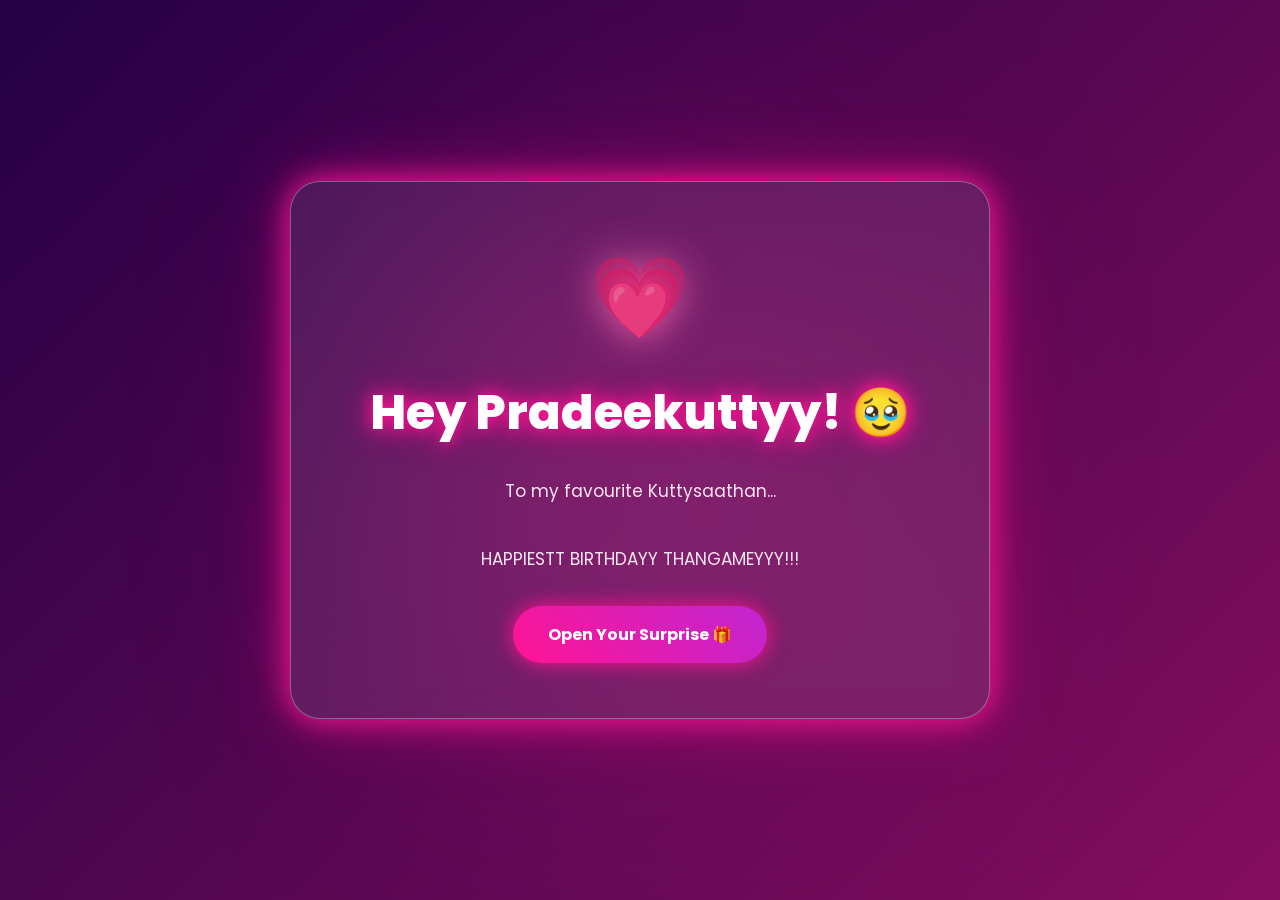
<file: index.html>
<!DOCTYPE html>
<html lang="en">
<head>
    <meta charset="UTF-8">
    <meta name="viewport" content="width=device-width, initial-scale=1.0">
    <title>For Pradee ❤️</title>
    <link rel="stylesheet" href="style.css">
</head>
<body>

    <div class="background-glow"></div>

    <div class="container">

        <div class="heart">💗</div>

        <h1>Hey Pradeekuttyy! 🥹</h1>

        <p>
            To my favourite Kuttysaathan...
            <br><br>
            HAPPIESTT BIRTHDAYY THANGAMEYYY!!!
        </p>

        <button onclick="startSurprise()">
            Open Your Surprise 🎁
        </button>

        <div id="message"></div>

    </div>

    <script src="script.js"></script>
</body>
</html>
</file>
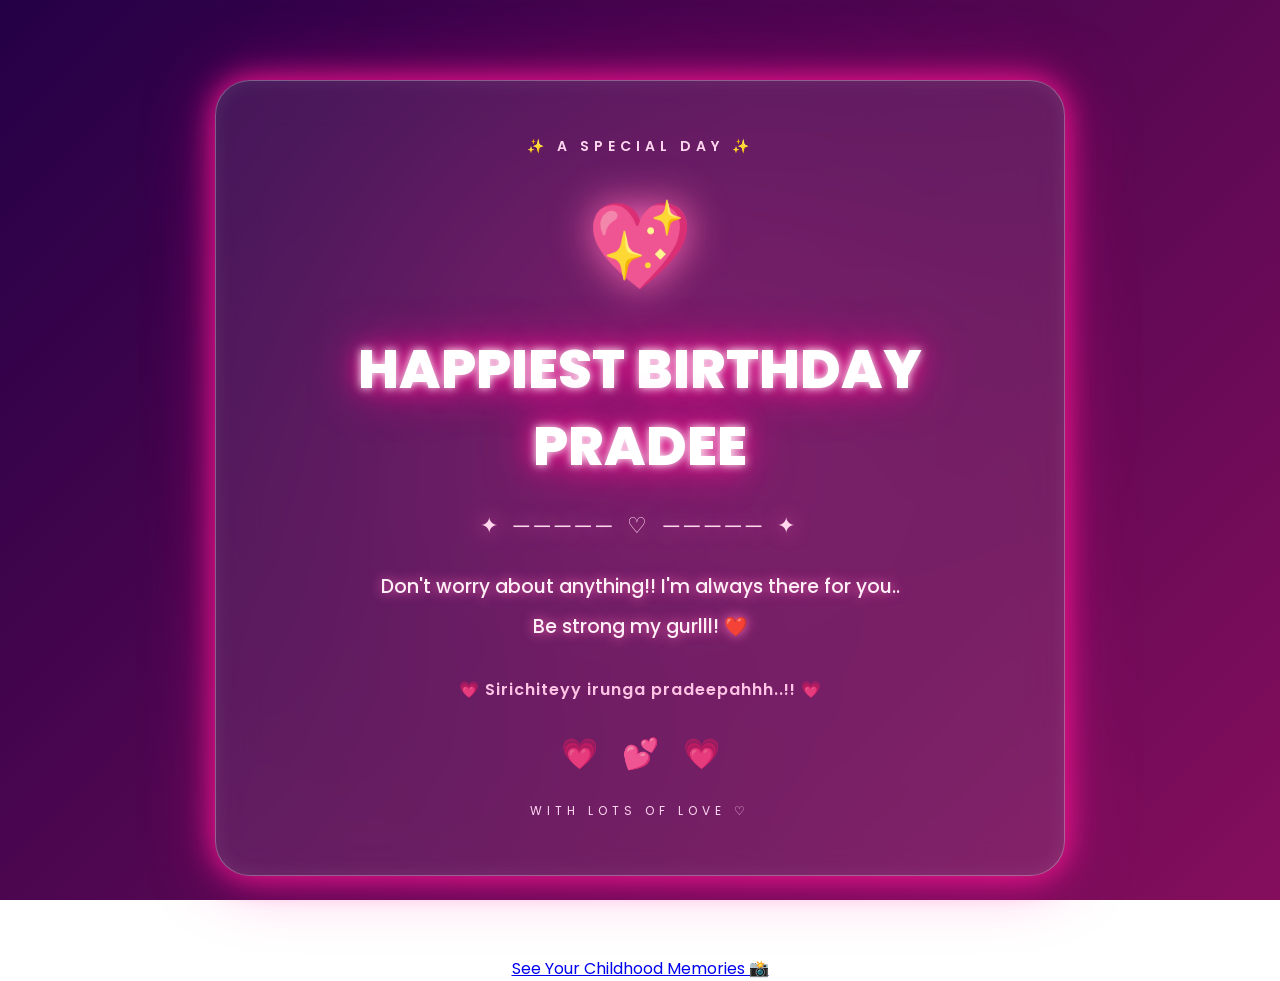
<file: page2.html>
<!DOCTYPE html>
<html lang="en">
<head>
    <meta charset="UTF-8">
    <meta name="viewport" content="width=device-width, initial-scale=1.0">
    <title>Birthday Surprise ❤️</title>
    <link rel="stylesheet" href="page2.css">
</head>
<body>

    <div class="background-glow"></div>
    <div class="hearts" id="hearts"></div>

    <div class="welcome-card">

        <div class="top-label">✨ A SPECIAL DAY ✨</div>

        <div class="big-heart">💖</div>

        <h1>HAPPIEST BIRTHDAY PRADEE</h1>

        <div class="sparkle">✦ ───── ♡ ───── ✦</div>

        <p class="birthday-message">
            Don't worry about anything!!
            I'm always there for you..
            <br>
            Be strong my gurlll! ❤️
        </p>

        <div class="cute-line">
            💗 Sirichiteyy irunga pradeepahhh..!! 💗
        </div>

        <div class="bottom-hearts">
            💗 &nbsp; 💕 &nbsp; 💗
        </div>

        <div class="forever-text">
            WITH LOTS OF LOVE ♡
        </div>

    </div>

    <script>
        const heartBox = document.getElementById("hearts");
        const symbols = ["💗", "💕", "💖", "❤️", "✨", "💘"];

        for (let i = 0; i < 35; i++) {
            const heart = document.createElement("span");

            heart.innerHTML =
                symbols[Math.floor(Math.random() * symbols.length)];

            heart.className = "floating-heart";
            heart.style.left = Math.random() * 100 + "%";
            heart.style.animationDuration = (5 + Math.random() * 8) + "s";
            heart.style.animationDelay = Math.random() * 8 + "s";
            heart.style.fontSize = (15 + Math.random() * 25) + "px";

            heartBox.appendChild(heart);
        }
    </script>

    <a href="page3.html" class="next-button">
        See Your Childhood Memories 📸
    </a>

</body>
</html>
</file>
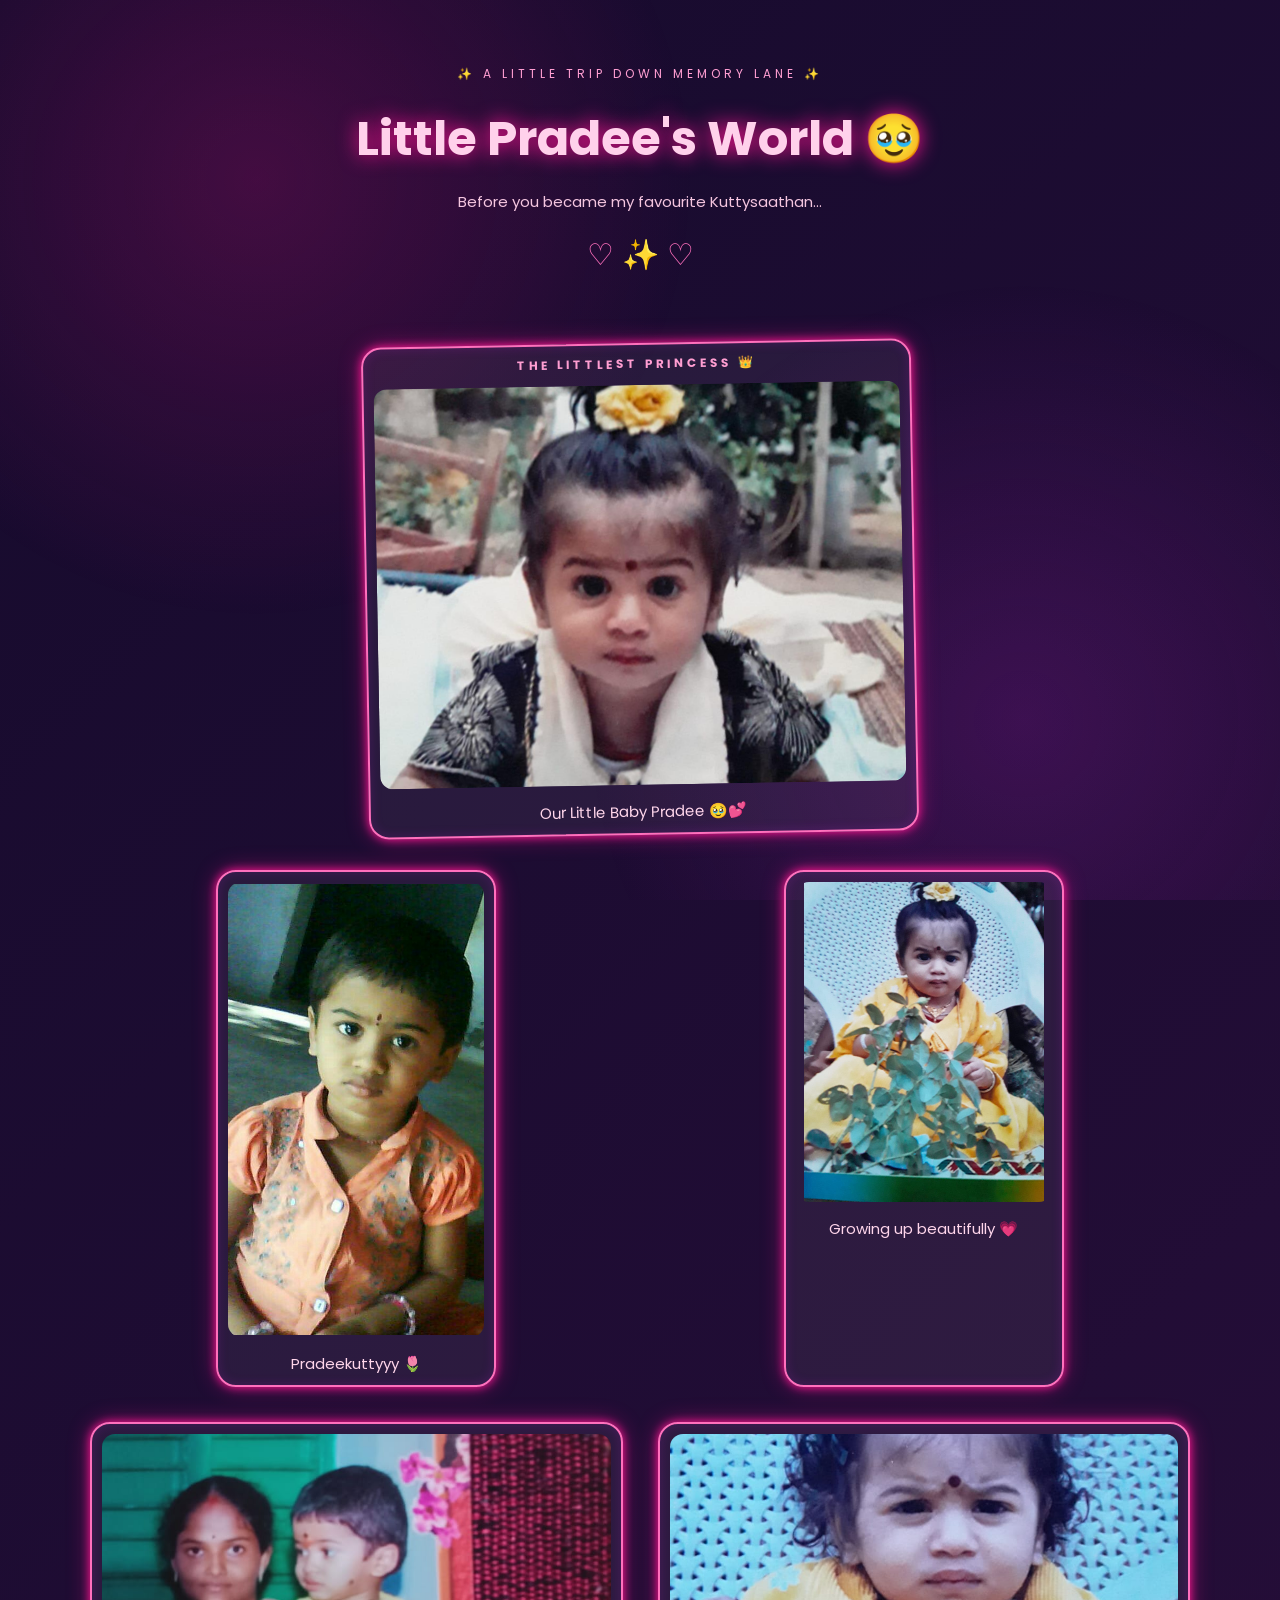
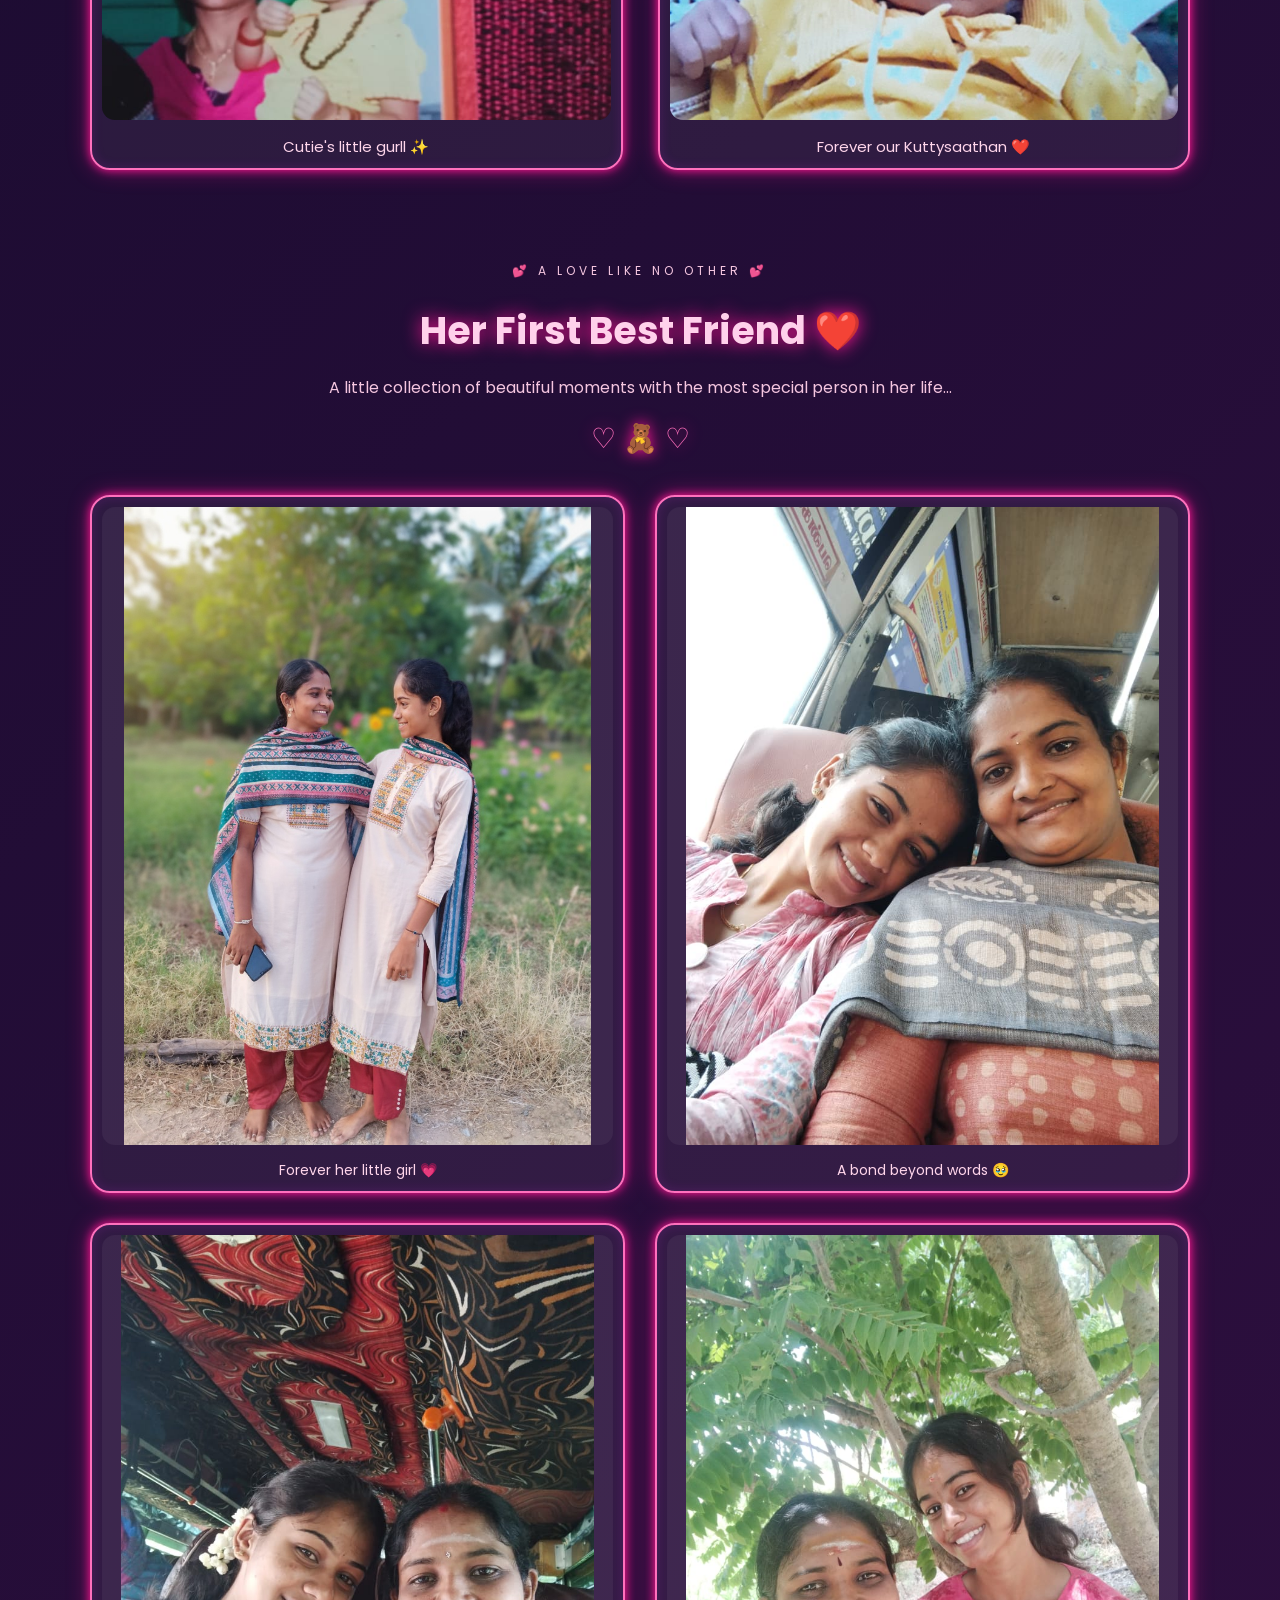
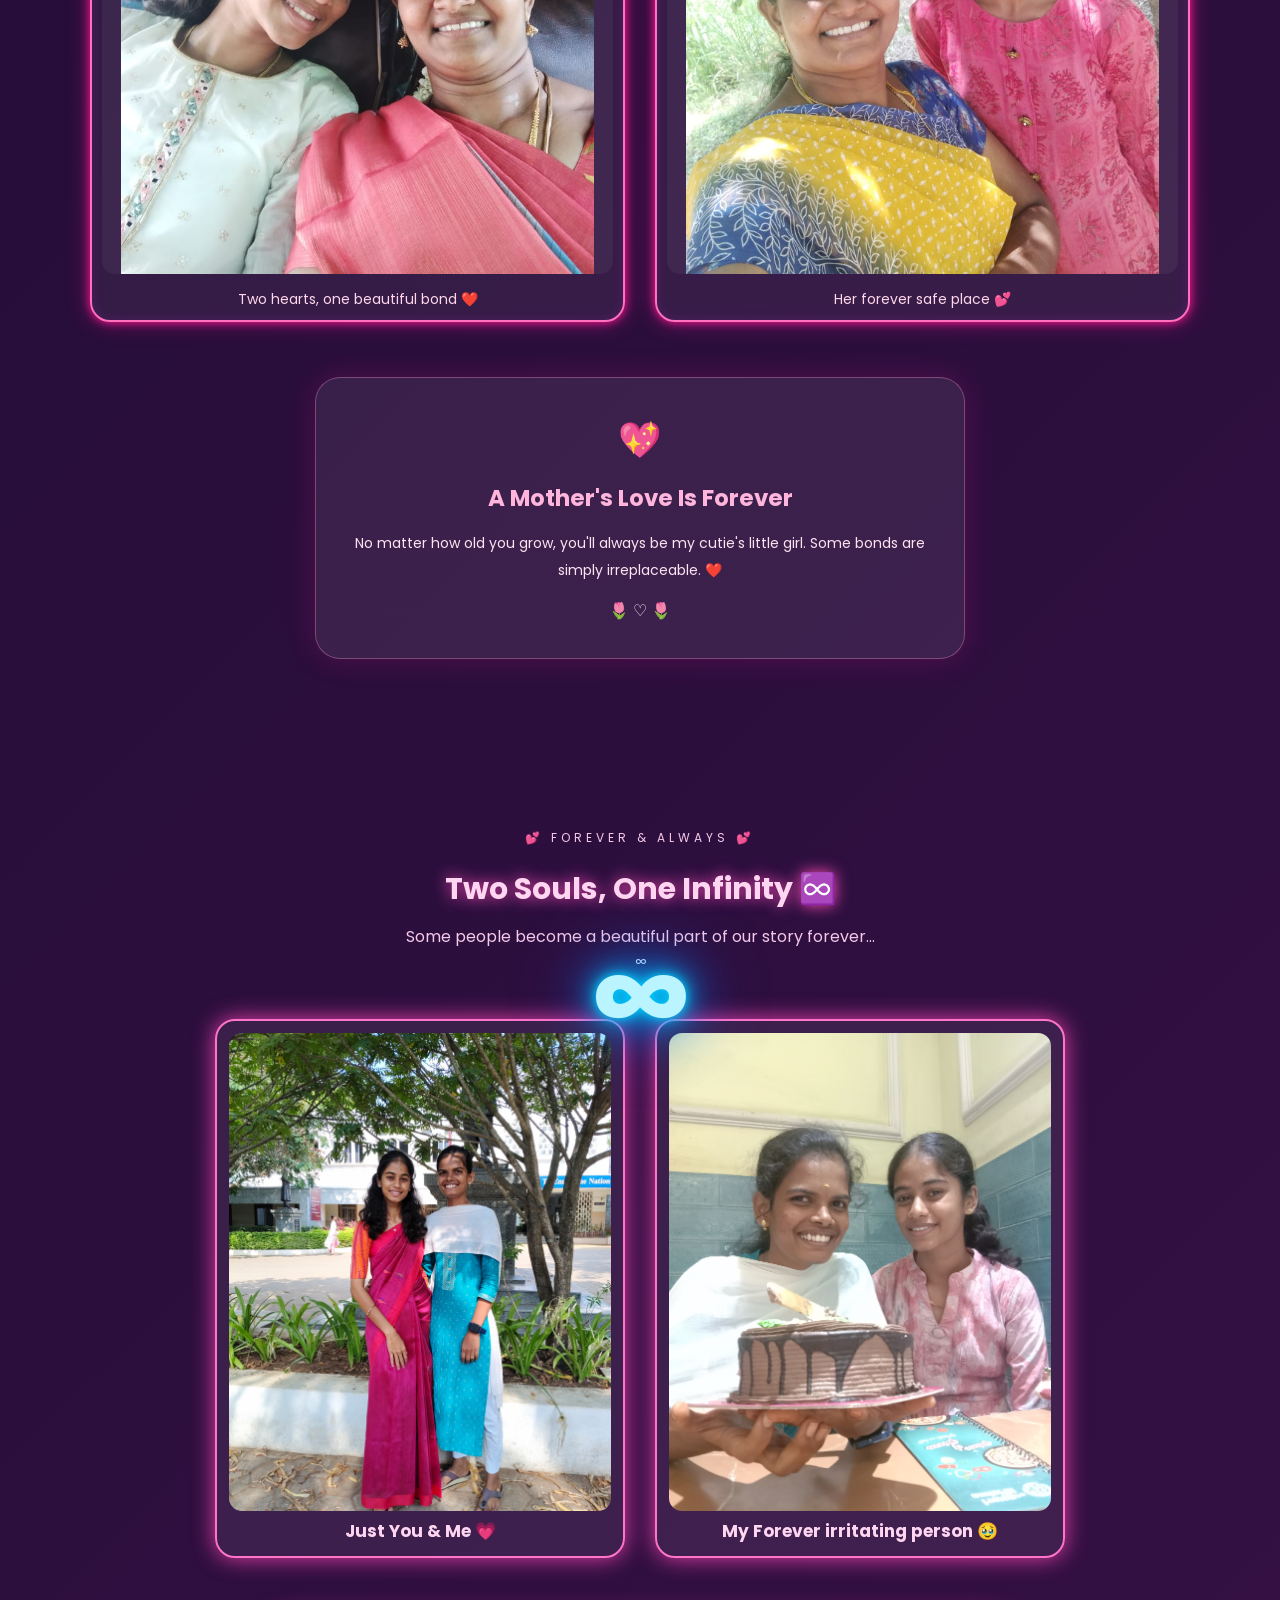
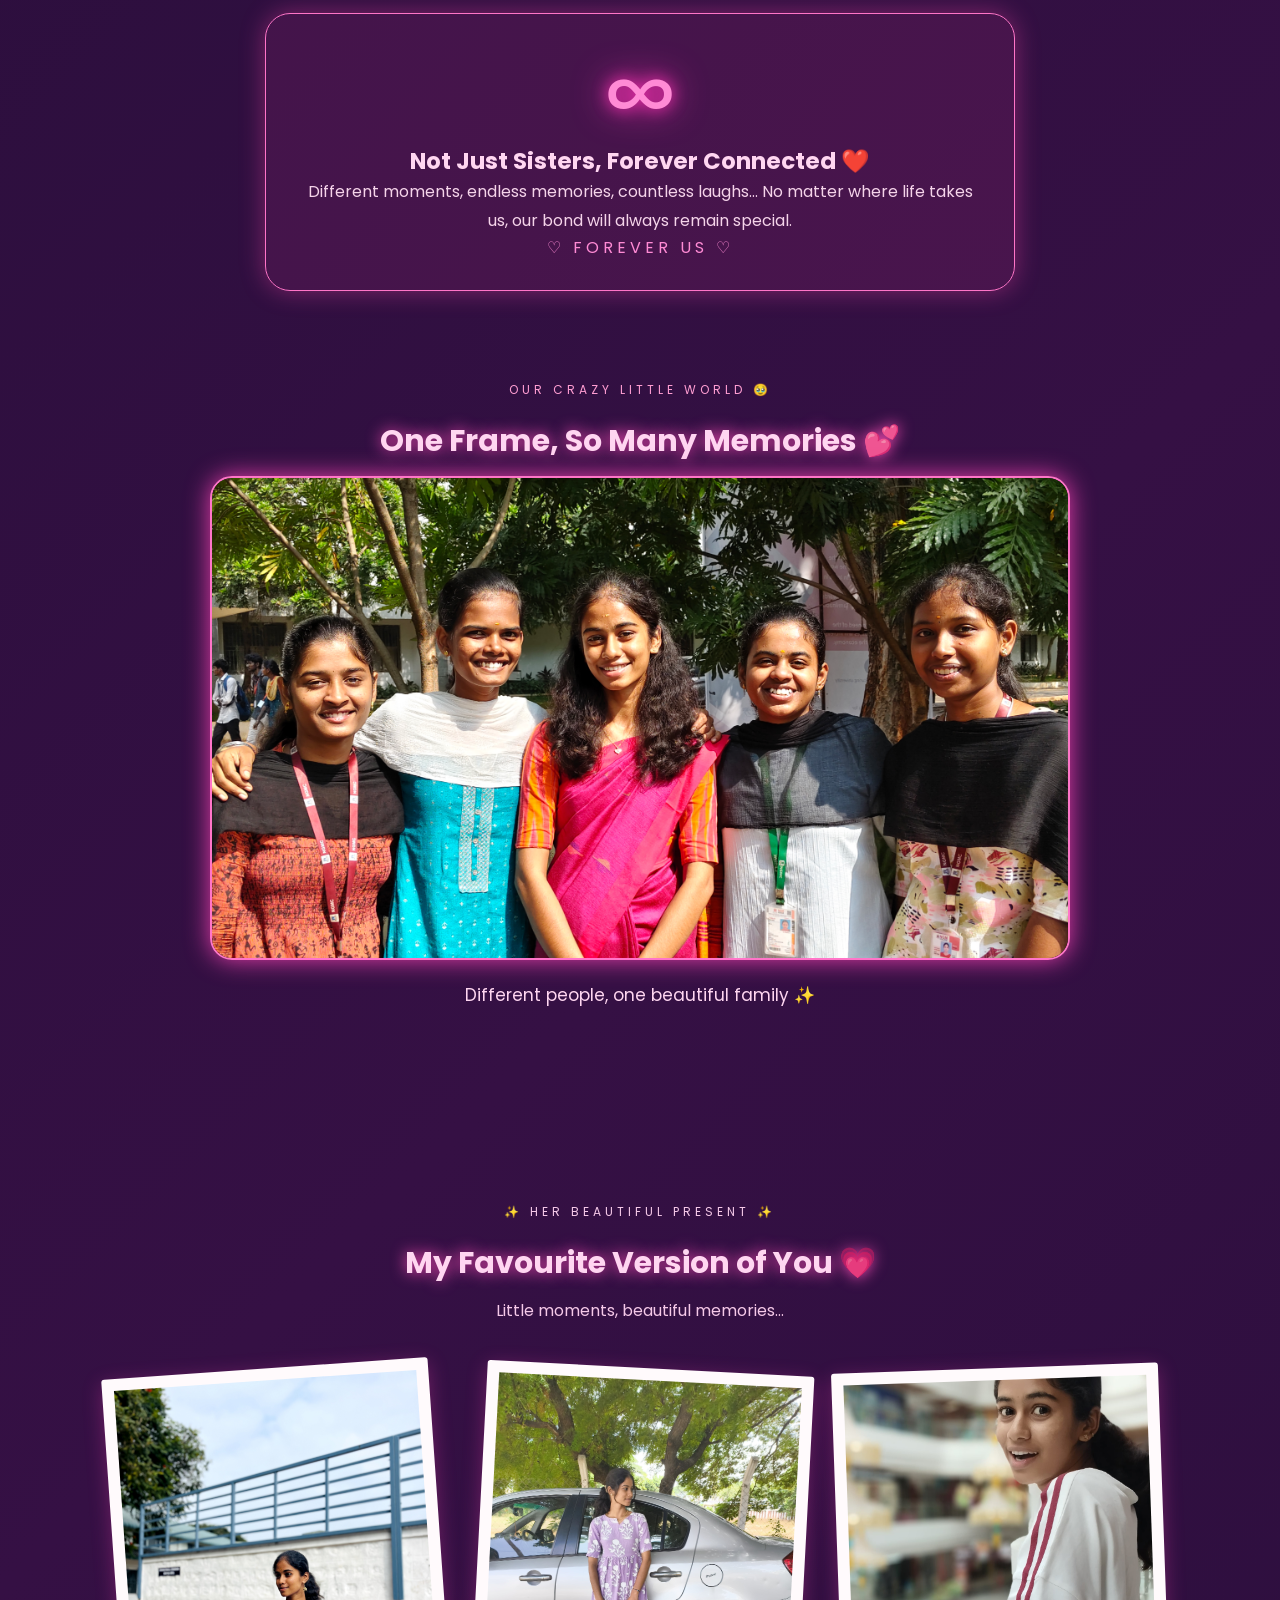
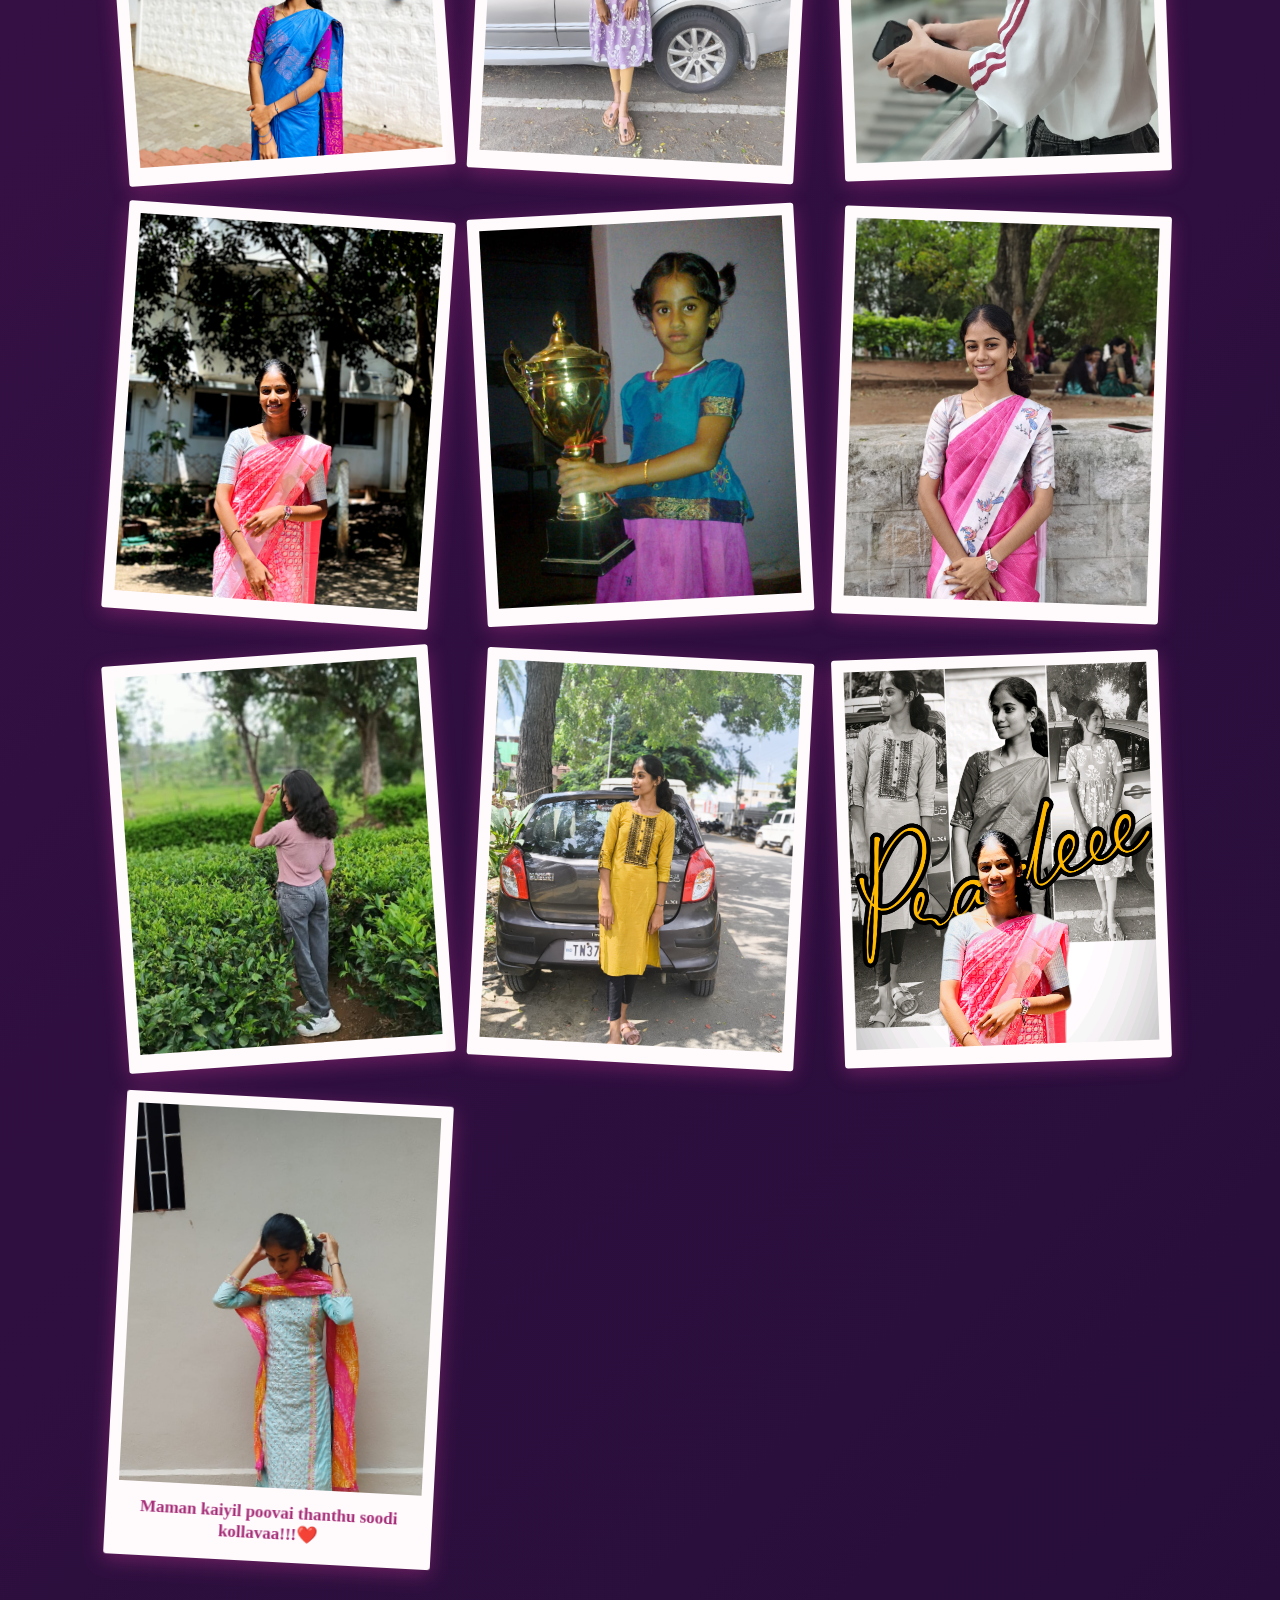
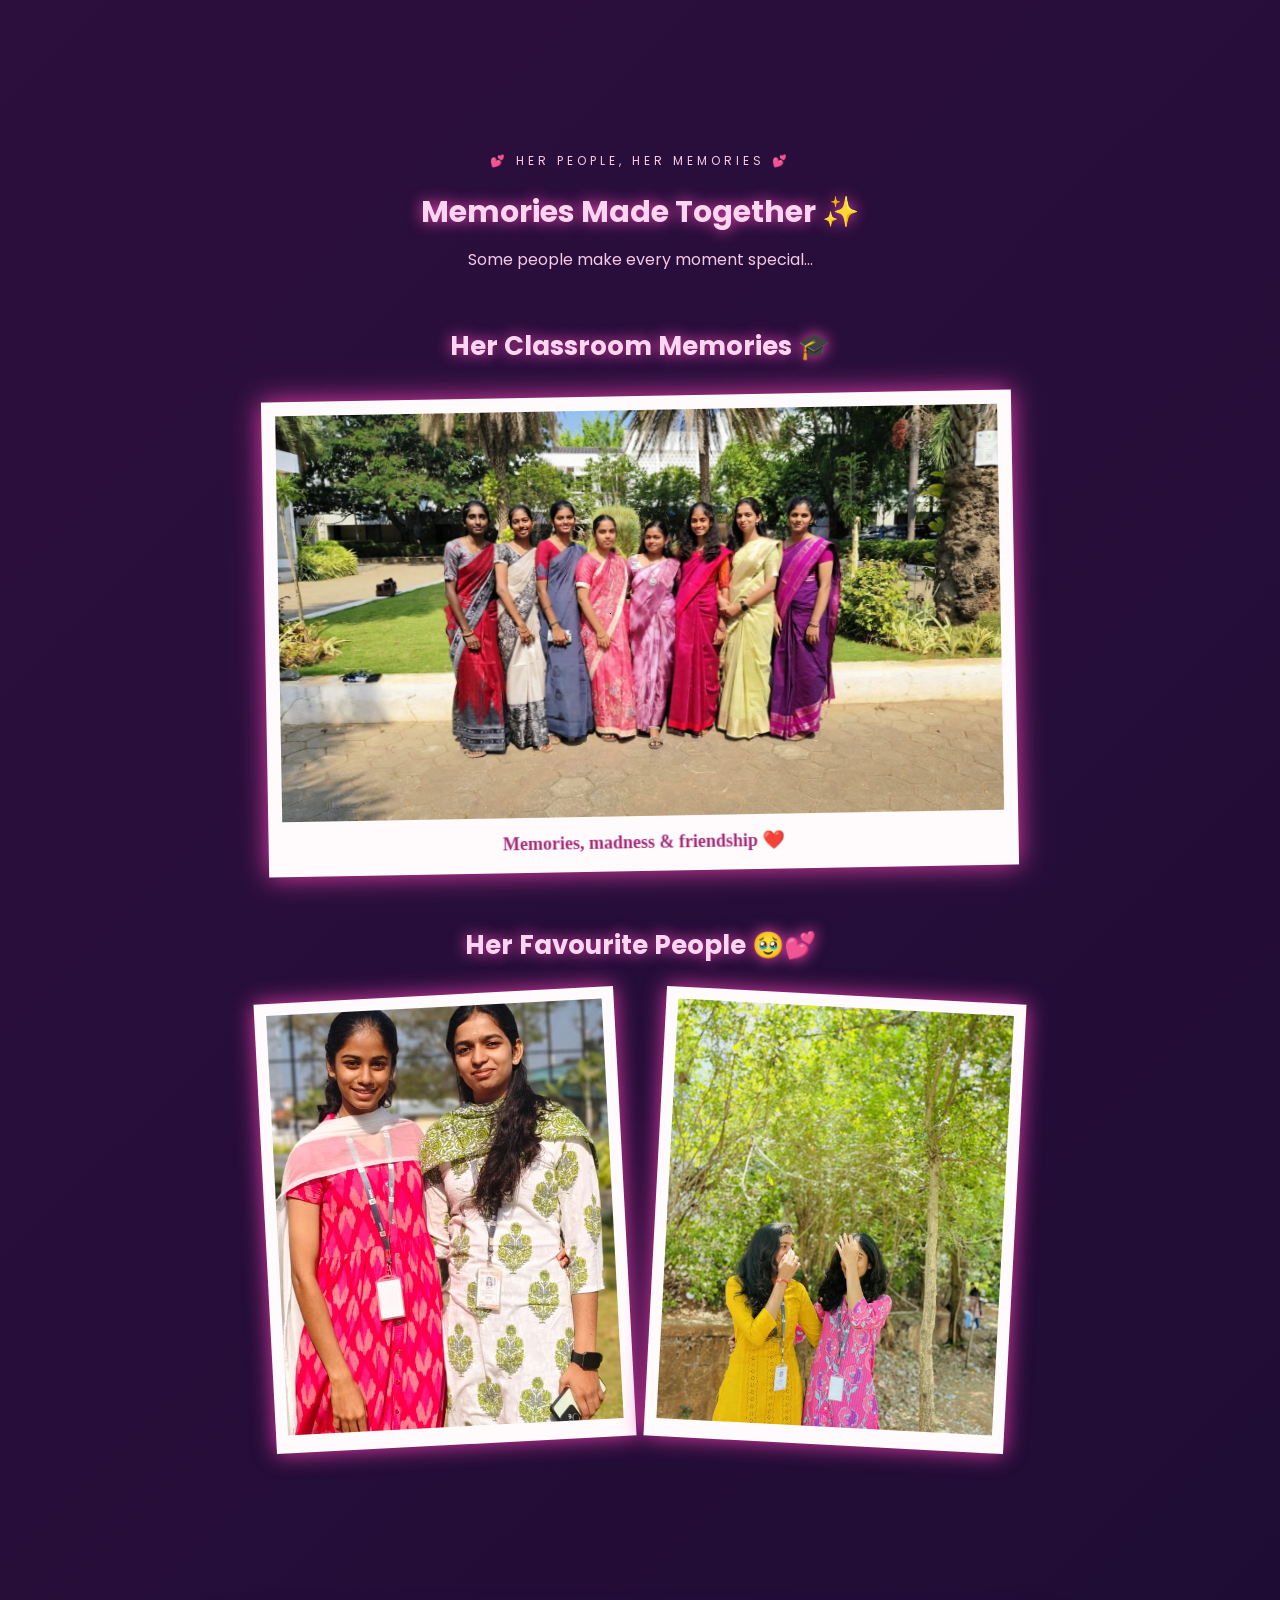
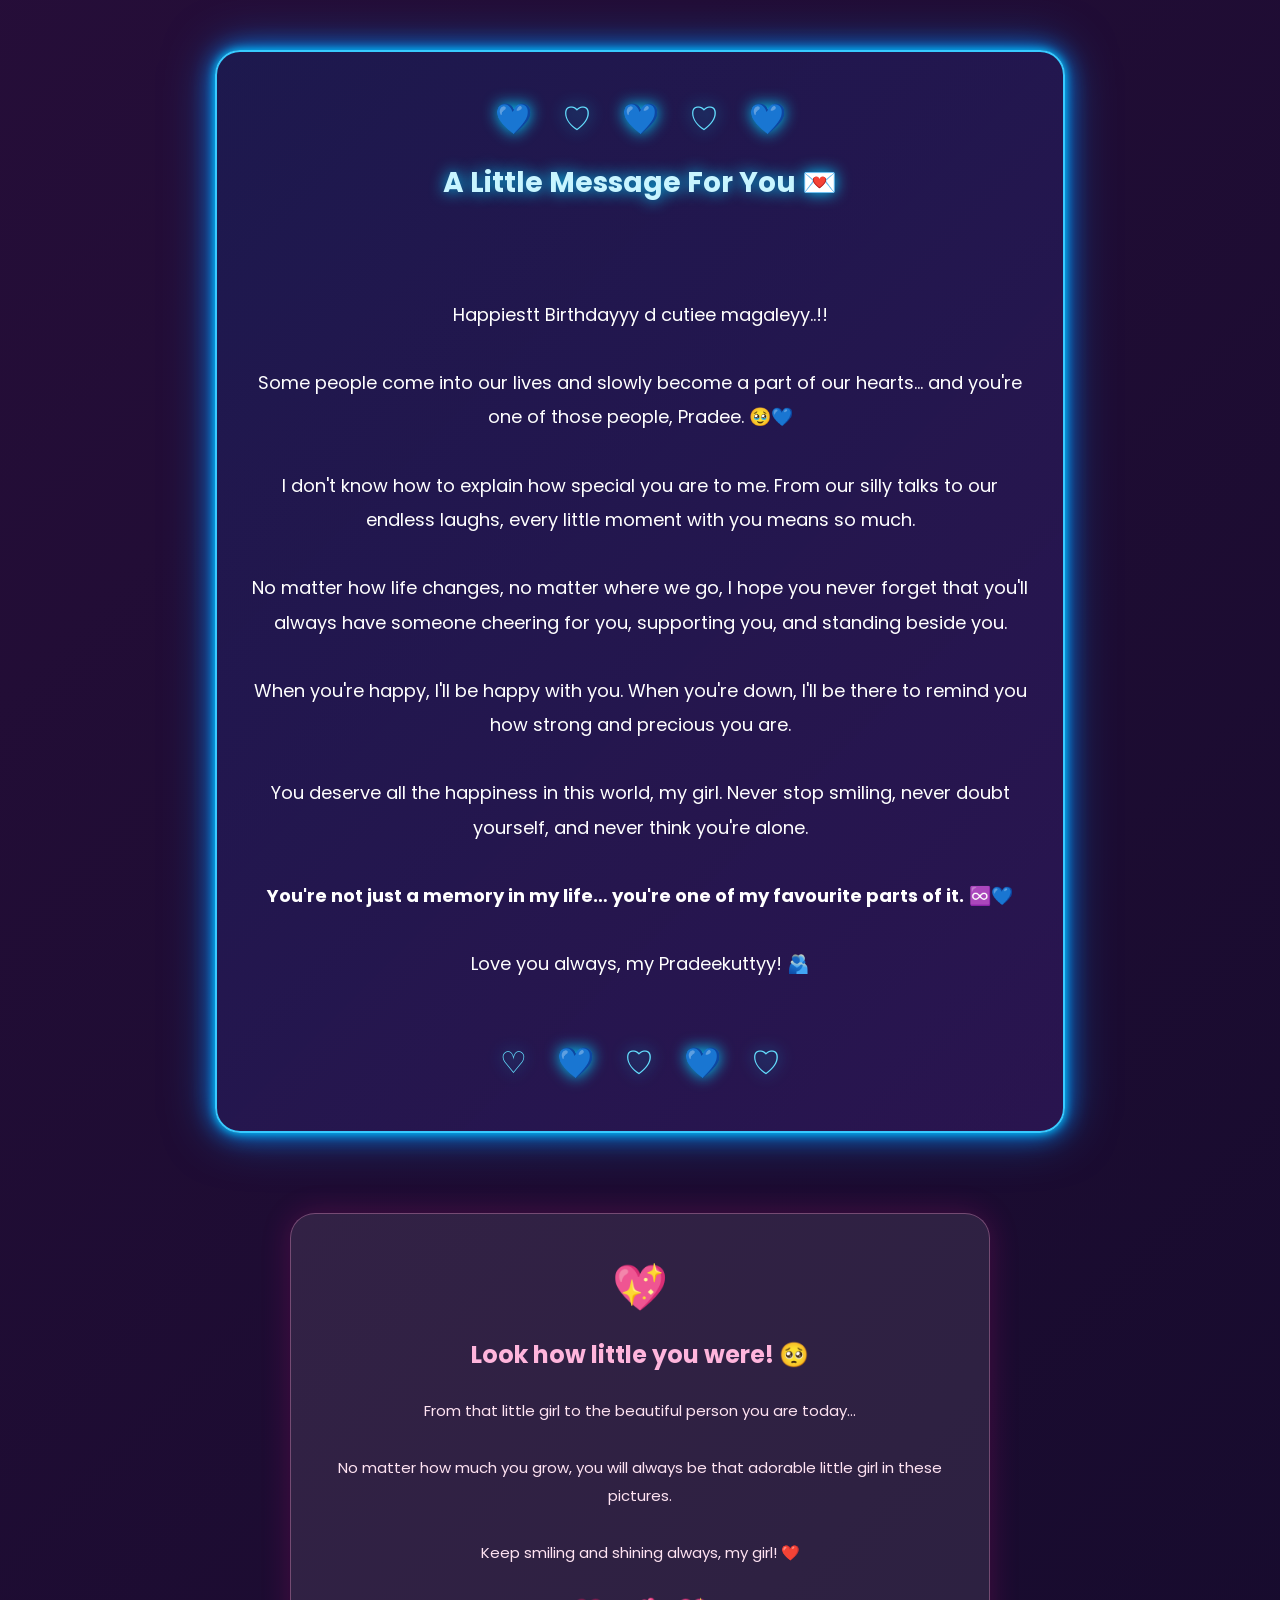
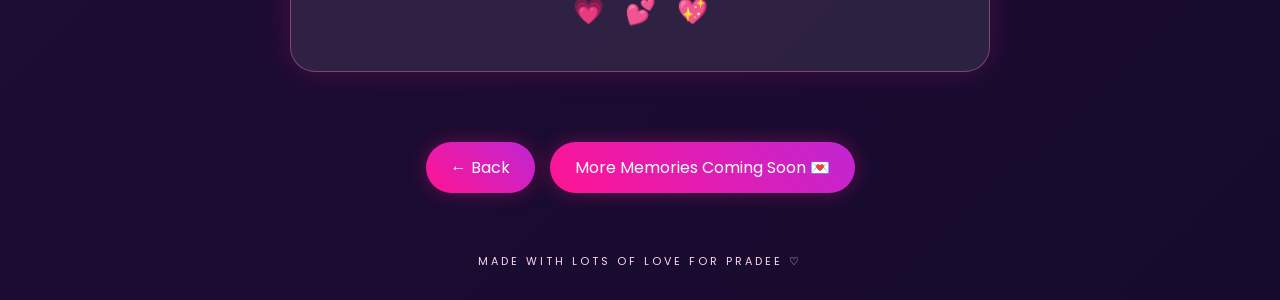
<file: page3.html>
<!DOCTYPE html>
<html lang="en">
<head>
    <meta charset="UTF-8">
    <meta name="viewport" content="width=device-width, initial-scale=1.0">
    <title>Little Pradee's World ❤️</title>
    <link rel="stylesheet" href="page3.css">
</head>

<body>

    <div class="background-glow"></div>

    <header class="page-heading">
        <p class="small-title">✨ A LITTLE TRIP DOWN MEMORY LANE ✨</p>
        <h1>Little Pradee's World 🥹</h1>
        <p class="subtitle">Before you became my favourite Kuttysaathan...</p>
        <div class="decoration">♡ ✨ ♡</div>
    </header>

    <!-- Childhood Photo Gallery -->
    <section class="photo-gallery">

        <div class="photo-card first-photo">
            <div class="photo-label">THE LITTLEST PRINCESS 👑</div>
            <img src="images/childhood1.jpg.jpg" alt="Pradee childhood photo 1">
            <p>Our Little Baby Pradee 🥹💕</p>
        </div>

        <div class="photo-card portrait-photo second-photo">
            <img src="images/childhood2.jpg.jpg" alt="Pradee childhood photo 2">
            <p>Pradeekuttyyy 🌷</p>
        </div>

        <div class="photo-card portrait-photo third-photo">
            <img src="images/childhood3.jpg.jpg" alt="Pradee childhood photo 3">
            <p>Growing up beautifully 💗</p>
        </div>

        <div class="photo-card landscape-photo">
            <img src="images/childhood4.jpg.jpg" alt="Pradee childhood photo 4">
            <p>Cutie's little gurll ✨</p>
        </div>

        <div class="photo-card landscape-photo">
            <img src="images/childhood5.jpg.jpg" alt="Pradee childhood photo 5">
            <p>Forever our Kuttysaathan ❤️</p>
        </div>

    </section>

    <!-- Mother and Daughter Memories -->
    <section class="mom-section">

        <div class="mom-heading">
            <p class="small-title">💕 A LOVE LIKE NO OTHER 💕</p>
            <h2>Her First Best Friend ❤️</h2>
            <p>A little collection of beautiful moments with the most special person in her life...</p>
            <div class="mom-decoration">♡ 🧸 ♡</div>
        </div>

        <div class="mom-gallery">

            <div class="mom-card">
                <img src="images/mom1.jpg" alt="Pradee with her mummy 1">
                <p>Forever her little girl 💗</p>
            </div>

            <div class="mom-card">
                <img src="images/mom2.jpg" alt="Pradee with her mummy 2">
                <p>A bond beyond words 🥹</p>
            </div>

            <div class="mom-card">
                <img src="images/mom3.jpg" alt="Pradee with her mummy 3">
                <p>Two hearts, one beautiful bond ❤️</p>
            </div>

            <div class="mom-card">
                <img src="images/mom4.jpg" alt="Pradee with her mummy 4">
                <p>Her forever safe place 💕</p>
            </div>

        </div>

        <div class="mom-message">
            <span>💖</span>
            <h3>A Mother's Love Is Forever</h3>
            <p>
                No matter how old you grow,
                you'll always be my cutie's little girl.
                Some bonds are simply irreplaceable. ❤️
            </p>
            <div>🌷 ♡ 🌷</div>
        </div>

    </section>

    <!-- Best Friends Infinity Bond -->
    <section class="friends-section">

        <div class="friends-heading">
            <p class="small-title">💕 FOREVER & ALWAYS 💕</p>
            <h2>Two Souls, One Infinity ♾️</h2>
            <p>Some people become a beautiful part of our story forever...</p>
        </div>

        <div class="infinity-top">∞</div>

        <div class="duo-gallery">

            <div class="infinity-connector">∞</div>

            <div class="duo-card">
                <img src="images/friend1.jpg" alt="Our first photo together">
                <p>Just You & Me 💗</p>
            </div>

            <div class="duo-card">
                <img src="images/friend2.jpg" alt="Our second photo together">
                <p>My Forever irritating person 🥹</p>
            </div>

        </div>

        <div class="infinity-bond">
            <div class="infinity-symbol">∞</div>
            <h3>Not Just Sisters, Forever Connected ❤️</h3>
            <p>
                Different moments, endless memories, countless laughs...
                No matter where life takes us, our bond will always remain special.
            </p>
            <span>♡ FOREVER US ♡</span>
        </div>

        <div class="group-photo-card">
            <p class="small-title">OUR CRAZY LITTLE WORLD 🥹</p>
            <h2>One Frame, So Many Memories 💕</h2>
            <img src="images/group.jpg" alt="Our friends group photo">
            <p>Different people, one beautiful family ✨</p>
        </div>

    </section>

    <!-- Present Memories -->
    <section class="present-section">

        <div class="present-heading">
            <p class="small-title">✨ HER BEAUTIFUL PRESENT ✨</p>
            <h2>My Favourite Version of You 💗</h2>
            <p>Little moments, beautiful memories...</p>
        </div>

        <div class="polaroid-gallery">

            <div class="polaroid p1">
                <img src="images/present1.jpg" alt="Pradee photo 1">
            </div>

            <div class="polaroid p2">
                <img src="images/present2.jpg" alt="Pradee photo 2">
            </div>

            <div class="polaroid p3">
                <img src="images/present3.jpg" alt="Pradee photo 3">
            </div>

            <div class="polaroid p4">
                <img src="images/present4.jpg" alt="Pradee photo 4">
            </div>

            <div class="polaroid p5">
                <img src="images/present05.jpg" alt="Pradee photo 5">
            </div>

            <div class="polaroid p6">
                <img src="images/present6.jpg" alt="Pradee photo 6">
            </div>

            <div class="polaroid p7">
                <img src="images/present7.jpeg" alt="Pradee photo 7">
            </div>

            <div class="polaroid p8">
                <img src="images/present8.jpg" alt="Pradee photo 8">
            </div>

            <div class="polaroid p9">
                <img src="images/present9.jpg" alt="Pradee photo 9">
            </div>

            <div class="polaroid p10">
                <img src="images/present10.jpg" alt="Pradee photo 10">
                <p>Maman kaiyil poovai thanthu soodi kollavaa!!!❤️</p>
            </div>

        </div>

    </section>

    <!-- Classmates & Close Friends -->
    <section class="friends-memory-section">

        <div class="present-heading">
            <p class="small-title">💕 HER PEOPLE, HER MEMORIES 💕</p>
            <h2>Memories Made Together ✨</h2>
            <p>Some people make every moment special...</p>
        </div>

        <div class="classmates-section">
            <h2>Her Classroom Memories 🎓</h2>

            <div class="classmates-polaroid">
                <img src="images/classmates1.jpeg" alt="Pradee with her classmates">
                <p>Memories, madness & friendship ❤️</p>
            </div>
        </div>

        <div class="close-friends-section">
            <h2>Her Favourite People 🥹💕</h2>

            <div class="close-friends-gallery">

                <div class="close-polaroid">
                    <img src="images/closefriend1.jpeg" alt="Pradee with her close friend">
                </div>

                <div class="close-polaroid">
                    <img src="images/closefriend2.jpeg" alt="Pradee with her close friend">
                </div>

            </div>
        </div>

    </section>

    <!-- Blue Heart Message Slide -->
    <section class="blue-message-slide">

        <div class="blue-hearts">
            💙　♡　💙　♡　💙
        </div>

        <h2>A Little Message For You 💌</h2>

        <div class="message-content">
            <p>
                Happiestt Birthdayyy d cutiee magaleyy..!!

                Some people come into our lives and slowly become a part of our hearts… and you're one of those people, Pradee. 🥹💙

                I don't know how to explain how special you are to me. From our silly talks to our endless laughs, every little moment with you means so much.

                No matter how life changes, no matter where we go, I hope you never forget that you'll always have someone cheering for you, supporting you, and standing beside you.

                When you're happy, I'll be happy with you. When you're down, I'll be there to remind you how strong and precious you are.

                You deserve all the happiness in this world, my girl. Never stop smiling, never doubt yourself, and never think you're alone.

                <strong>You're not just a memory in my life… you're one of my favourite parts of it.</strong> ♾️💙

                Love you always, my Pradeekuttyy! 🫂
            </p>
        </div>

        <div class="blue-hearts bottom-hearts">
            ♡　💙　♡　💙　♡
        </div>

    </section>

    <!-- Emotional Message -->
    <section class="memory-message">

        <div class="message-heart">💖</div>

        <h2>Look how little you were! 🥺</h2>

        <p>
            From that little girl to the beautiful person
            you are today...
            <br><br>

            No matter how much you grow,
            you will always be that adorable little girl
            in these pictures.
            <br><br>

            Keep smiling and shining always, my girl! ❤️
        </p>

        <div class="hearts">
            💗 &nbsp; 💕 &nbsp; 💖
        </div>

    </section>

    <!-- Navigation -->
    <div class="navigation">

        <a href="page2.html" class="back-button">
            ← Back
        </a>

        <a href="#" class="next-button">
            More Memories Coming Soon 💌
        </a>

    </div>

    <footer>
        MADE WITH LOTS OF LOVE FOR PRADEE ♡
    </footer>

</body>
</html>
</file>
<file: style.css>
@import url('https://fonts.googleapis.com/css2?family=Poppins:wght@300;400;500;600;700;800&display=swap');

* {
    margin: 0;
    padding: 0;
    box-sizing: border-box;
}

body {
    min-height: 100vh;
    display: flex;
    align-items: center;
    justify-content: center;
    overflow: hidden;
    font-family: 'Poppins', sans-serif;

    background: linear-gradient(
        -45deg,
        #16001f,
        #57004f,
        #a41365,
        #240046
    );

    background-size: 400% 400%;
    animation: gradient 12s ease infinite;
}

@keyframes gradient {
    0% { background-position: 0% 50%; }
    50% { background-position: 100% 50%; }
    100% { background-position: 0% 50%; }
}

.background-glow {
    position: fixed;
    width: 350px;
    height: 350px;
    background: #ff1493;
    filter: blur(150px);
    opacity: 0.5;
    border-radius: 50%;
    animation: glow 4s infinite alternate;
}

@keyframes glow {
    from { transform: scale(0.8); }
    to { transform: scale(1.5); }
}

.container {
    position: relative;
    z-index: 2;
    width: 90%;
    max-width: 700px;
    padding: 55px 30px;
    text-align: center;

    background: rgba(255,255,255,0.09);
    backdrop-filter: blur(20px);

    border: 1px solid rgba(255,255,255,0.3);
    border-radius: 30px;

    box-shadow:
        0 0 30px #ff1493,
        0 0 70px rgba(255,20,147,0.4);

    animation: appear 1.5s ease;
}

@keyframes appear {
    from {
        opacity: 0;
        transform: scale(0.6);
    }
    to {
        opacity: 1;
        transform: scale(1);
    }
}

.heart {
    font-size: 80px;
    margin-bottom: 20px;
    animation: beat 1.3s infinite;
    filter: drop-shadow(0 0 20px #ff69b4);
}

@keyframes beat {
    0%, 100% { transform: scale(1); }
    50% { transform: scale(1.2); }
}

h1 {
    color: white;
    font-size: clamp(28px, 5vw, 48px);
    font-weight: 800;
    text-shadow: 0 0 15px #ff1493, 0 0 30px #ff1493;
    margin-bottom: 25px;
}

p {
    color: #ffe6f2;
    font-size: 17px;
    line-height: 2;
    margin-bottom: 30px;
}

button {
    padding: 16px 35px;
    border: none;
    border-radius: 50px;

    background: linear-gradient(45deg, #ff1493, #c026d3);
    color: white;

    font-size: 16px;
    font-weight: 700;
    font-family: inherit;

    cursor: pointer;

    box-shadow: 0 0 20px #ff1493;
    transition: 0.3s;
}

button:hover {
    transform: scale(1.08);
    box-shadow: 0 0 35px #ff69b4;
}

@media(max-width: 500px) {
    .container {
        padding: 40px 20px;
    }

    .heart {
        font-size: 65px;
    }

    p {
        font-size: 14px;
    }

    button {
        font-size: 14px;
    }
}
</file>
<file: page2.css>
@import url('https://fonts.googleapis.com/css2?family=Poppins:wght@400;500;600;700;800&display=swap');

* {
    margin: 0;
    padding: 0;
    box-sizing: border-box;
}

html {
    scroll-behavior: smooth;
}

body {
    min-height: 100vh;
    overflow-x: hidden;

    display: flex;
    flex-direction: column;
    align-items: center;
    justify-content: flex-start;

    font-family: 'Poppins', sans-serif;

    background: linear-gradient(
        -45deg,
        #16001f,
        #57004f,
        #a41365,
        #240046
    );

    background-size: 400% 400%;
    background-attachment: fixed;
    animation: gradient 12s ease infinite;
}

@keyframes gradient {
    0% { background-position: 0% 50%; }
    50% { background-position: 100% 50%; }
    100% { background-position: 0% 50%; }
}

/* Background glow */

.background-glow {
    position: fixed;
    width: 350px;
    height: 350px;
    top: 20%;
    left: 50%;

    transform: translateX(-50%);

    background: #ff1493;
    filter: blur(150px);
    opacity: 0.4;
    border-radius: 50%;

    animation: glow 4s infinite alternate;

    z-index: 0;
    pointer-events: none;
}

@keyframes glow {
    from { transform: translateX(-50%) scale(0.8); }
    to { transform: translateX(-50%) scale(1.5); }
}

/* Main birthday card */

.welcome-card {
    position: relative;
    z-index: 2;

    width: 90%;
    max-width: 850px;

    margin: 80px auto;
    padding: 55px 35px;

    text-align: center;

    background: rgba(255,255,255,0.09);
    backdrop-filter: blur(20px);
    -webkit-backdrop-filter: blur(20px);

    border: 1px solid rgba(255,255,255,0.3);
    border-radius: 35px;

    box-shadow:
        0 0 30px #ff1493,
        0 0 70px rgba(255,20,147,0.4),
        inset 0 0 20px rgba(255,255,255,0.08);

    animation: appear 1.5s ease;
}

@keyframes appear {
    from {
        opacity: 0;
        transform: translateY(40px) scale(0.9);
    }
    to {
        opacity: 1;
        transform: translateY(0) scale(1);
    }
}

/* Top label */

.top-label {
    color: #ffd6ef;
    font-size: 14px;
    font-weight: 600;
    letter-spacing: 5px;
    margin-bottom: 25px;
}

/* Heart */

.big-heart {
    font-size: 85px;
    margin-bottom: 20px;

    animation: heartbeat 1.2s infinite;
    filter: drop-shadow(0 0 20px #ff69b4);
}

@keyframes heartbeat {
    0%, 100% { transform: scale(1); }
    50% { transform: scale(1.2); }
}

/* Heading */

.welcome-card h1 {
    color: white;
    font-size: clamp(27px, 5vw, 55px);
    font-weight: 800;
    line-height: 1.4;
    margin: 20px 0;

    text-shadow:
        0 0 10px white,
        0 0 25px #ff1493,
        0 0 50px #ff1493;
}

/* Sparkle */

.sparkle {
    color: #ffd6eb;
    font-size: 22px;
    margin: 25px 0;
    letter-spacing: 5px;
    text-shadow: 0 0 20px #ff69b4;
}

/* Birthday message */

.birthday-message {
    color: #fff0f8;
    font-size: 19px;
    line-height: 2.1;
    font-weight: 500;
    margin: 25px 0;
    text-shadow: 0 0 12px #ff69b4;
}

/* Cute line */

.cute-line {
    color: #ffc4e5;
    font-size: 16px;
    font-weight: 600;
    margin-top: 30px;
    letter-spacing: 1px;
}

/* Bottom hearts */

.bottom-hearts {
    font-size: 30px;
    margin-top: 30px;
    animation: heartbeat 2s infinite;
}

/* Footer */

.forever-text {
    color: #ffd6ef;
    font-size: 12px;
    letter-spacing: 5px;
    margin-top: 25px;
}

/* Floating hearts */

.hearts {
    position: fixed;
    inset: 0;
    overflow: hidden;
    pointer-events: none;
    z-index: 1;
}

.floating-heart {
    position: absolute;
    bottom: -50px;
    opacity: 0;

    animation: floatUp linear infinite;

    filter: drop-shadow(0 0 8px #ff69b4);
}

@keyframes floatUp {
    0% {
        transform: translateY(0) rotate(0deg);
        opacity: 0;
    }

    15% { opacity: 0.9; }

    85% { opacity: 0.8; }

    100% {
        transform: translateY(-110vh) rotate(360deg);
        opacity: 0;
    }
}

/* Mobile responsive */

@media(max-width: 500px) {

    .welcome-card {
        width: 92%;
        margin-top: 60px;
        margin-bottom: 60px;
        padding: 45px 20px;
    }

    .big-heart {
        font-size: 70px;
    }

    .top-label {
        font-size: 11px;
        letter-spacing: 3px;
    }

    .welcome-card h1 {
        font-size: 29px;
    }

    .birthday-message {
        font-size: 15px;
    }

    .cute-line {
        font-size: 13px;
    }
}
</file>
<file: page3.css>
@import url('https://fonts.googleapis.com/css2?family=Poppins:wght@400;500;600;700;800&display=swap');
/* =========================
   GENERAL
========================= */

* {
    margin: 0;
    padding: 0;
    box-sizing: border-box;
}

body {
    min-height: 100vh;
    font-family: 'Poppins', sans-serif;
    background: linear-gradient(135deg, #160b2d, #351044, #160b2d);
    color: white;
    overflow-x: hidden;
    text-align: center;
}

/* =========================
   BACKGROUND GLOW
========================= */

.background-glow {
    position: fixed;
    inset: 0;
    background:
        radial-gradient(circle at 20% 20%, #ff149330, transparent 35%),
        radial-gradient(circle at 80% 80%, #c026d330, transparent 35%);
    pointer-events: none;
    z-index: 0;
}

/* =========================
   HEADING
========================= */

.page-heading {
    position: relative;
    z-index: 2;
    padding: 65px 20px 35px;
}

.small-title {
    color: #ff9ed2;
    letter-spacing: 4px;
    font-size: 12px;
    margin-bottom: 20px;
}

.page-heading h1 {
    font-size: clamp(30px, 5vw, 48px);
    color: #ffd1eb;
    text-shadow: 0 0 20px #ff1493;
    margin-bottom: 15px;
}

.subtitle {
    color: #f5c6e0;
    font-size: 15px;
}

.decoration {
    color: #ff70bd;
    font-size: 30px;
    margin-top: 20px;
}

/* =========================
   PHOTO GALLERY
========================= */

.photo-gallery {
    position: relative;
    z-index: 2;
    width: 90%;
    max-width: 1100px;
    margin: 30px auto;
    display: grid;
    grid-template-columns: repeat(2, 1fr);
    gap: 35px;
}

/* =========================
   ALL PHOTO CARDS
========================= */

.photo-card {
    padding: 10px;
    border: 2px solid #ff70bd;
    border-radius: 20px;
    background: rgba(255, 255, 255, 0.06);

    box-shadow:
        0 0 10px #ff1493,
        0 0 22px #ff149370,
        inset 0 0 12px #c026d330;

    transition: 0.35s ease;
}

.photo-card img {
    width: 100%;
    display: block;
    border-radius: 13px;
    object-position: center;
}

.photo-card:hover {
    transform: translateY(-8px) scale(1.02);

    box-shadow:
        0 0 15px #ff1493,
        0 0 35px #ff1493,
        0 0 50px #c026d3;
}

.photo-card p {
    color: #ffd6eb;
    font-size: 15px;
    margin-top: 15px;
}

/* =========================
   FIRST PHOTO - LANDSCAPE
========================= */

.first-photo {
    grid-column: 1 / -1;
    max-width: 550px;
    width: 100%;
    justify-self: center;
    transform: rotate(-1deg);
}

.first-photo img {
    height: 400px;
    object-fit: cover;
}

/* BABY DECORATIONS */

.baby-decor {
    font-size: 25px;
    padding: 8px;
    text-shadow: 0 0 15px #ff1493;
}

.baby-hearts {
    font-size: 22px;
    padding: 8px;
    animation: babyGlow 2s infinite alternate;
}

@keyframes babyGlow {
    from {
        text-shadow: 0 0 5px #ff1493;
    }

    to {
        text-shadow:
            0 0 20px #ff1493,
            0 0 30px #c026d3;
    }
}

/* =========================
   SECOND PHOTO - 9:16
========================= */

.second-photo {
    width: min(100%, 280px);
    justify-self: center;
}

.second-photo img {
    aspect-ratio: 9 / 16;
    height: auto;
    object-fit: contain;
}

/* =========================
   THIRD PHOTO - 4:5
========================= */

.third-photo {
    width: min(100%, 280px);
    justify-self: center;
}

.third-photo img {
    aspect-ratio: 4 / 5;
    height: auto;
    object-fit: contain;
}

/* =========================
   FOURTH AND FIFTH - LANDSCAPE
========================= */

.landscape-photo img {
    width: 100%;
    aspect-ratio: 16 / 9;
    height: auto;
    object-fit: cover;
}

/* =========================
   PHOTO LABEL
========================= */

.photo-label {
    color: #ff9ed2;
    font-size: 12px;
    font-weight: 700;
    letter-spacing: 3px;
    margin-bottom: 12px;
}

/* =========================
   MEMORY MESSAGE
========================= */

.memory-message {
    position: relative;
    z-index: 2;
    max-width: 700px;
    width: 90%;
    margin: 70px auto;
    padding: 40px 25px;
    border-radius: 25px;

    background: rgba(255, 255, 255, 0.09);
    border: 1px solid #ff9ed255;

    box-shadow: 0 0 30px #ff149330;
}

.message-heart {
    font-size: 45px;
    margin-bottom: 15px;
}

.memory-message h2 {
    color: #ffb5dc;
    margin-bottom: 25px;
}

.memory-message p {
    color: #ffe3f2;
    line-height: 1.9;
    font-size: 15px;
}

.hearts {
    font-size: 25px;
    margin-top: 25px;
}

/* =========================
   NAVIGATION
========================= */

.navigation {
    position: relative;
    z-index: 2;

    display: flex;
    justify-content: center;
    align-items: center;
    flex-wrap: wrap;

    gap: 15px;
    margin: 30px auto;
}

.back-button,
.next-button {
    display: inline-block;
    padding: 13px 25px;

    color: white;
    text-decoration: none;
    border-radius: 30px;

    background: linear-gradient(45deg, #ff1493, #c026d3);
    box-shadow: 0 0 20px #ff149350;

    transition: 0.3s;
}

.back-button:hover,
.next-button:hover {
    transform: scale(1.06);
    box-shadow: 0 0 25px #ff1493;
}

/* =========================
   FOOTER
========================= */

footer {
    position: relative;
    z-index: 2;

    text-align: center;
    color: #ffd6eb;

    font-size: 11px;
    letter-spacing: 3px;
    padding: 30px 15px;
}

/* =========================
   MOBILE RESPONSIVE
========================= */

@media (max-width: 600px) {

    .photo-gallery {
        grid-template-columns: 1fr;
        width: 90%;
        gap: 28px;
    }

    .first-photo {
        grid-column: auto;
    }

    .first-photo img {
        height: 300px;
    }

    .second-photo {
        width: min(100%, 250px);
    }

    .third-photo {
        width: min(100%, 280px);
    }

    .second-photo img,
    .third-photo img {
        height: auto;
    }

    .landscape-photo img {
        aspect-ratio: 16 / 9;
        height: auto;
    }

    .page-heading {
        padding-top: 45px;
    }
}

/* =========================
   MOTHER AND DAUGHTER SECTION
========================= */

.mom-section {
    position: relative;
    z-index: 2;
    width: 90%;
    max-width: 1100px;
    margin: 90px auto;
}

/* MOM HEADING */

.mom-heading {
    margin-bottom: 35px;
}

.mom-heading h2 {
    color: #ffd1eb;
    font-size: clamp(27px, 4vw, 38px);
    text-shadow: 0 0 18px #ff1493;
    margin: 15px 0;
}

.mom-heading p {
    color: #f5c6e0;
    line-height: 1.8;
}

.mom-decoration {
    font-size: 28px;
    margin-top: 15px;
    color: #ff70bd;
    text-shadow: 0 0 15px #ff1493;
}

/* MOM PHOTO GRID */

.mom-gallery {
    display: grid;
    grid-template-columns: repeat(2, 1fr);
    gap: 30px;
}

/* MOM PHOTO CARDS */

.mom-card {
    padding: 10px;
    border: 2px solid #ff70bd;
    border-radius: 20px;

    background: rgba(255, 255, 255, 0.06);

    box-shadow:
        0 0 10px #ff1493,
        0 0 22px #ff149370,
        inset 0 0 12px #c026d330;

    transition: 0.35s ease;
}

.mom-card img {
    width: 100%;
    aspect-ratio: 4 / 5;
    object-fit: contain;
    object-position: center;
    display: block;
    border-radius: 13px;
    background: rgba(255,255,255,0.05);
}

.mom-card p {
    color: #ffd6eb;
    font-size: 14px;
    margin-top: 15px;
}

.mom-card:hover {
    transform: translateY(-8px) scale(1.02);
    box-shadow:
        0 0 15px #ff1493,
        0 0 35px #ff1493,
        0 0 50px #c026d3;
}

/* MOM MESSAGE */

.mom-message {
    max-width: 650px;
    margin: 55px auto 20px;
    padding: 35px 25px;

    border: 1px solid #ff9ed255;
    border-radius: 25px;

    background: rgba(255,255,255,0.08);

    box-shadow: 0 0 30px #ff149330;
}

.mom-message span {
    font-size: 35px;
}

.mom-message h3 {
    color: #ffb5dc;
    margin: 15px 0;
    font-size: 23px;
}

.mom-message p {
    color: #ffe3f2;
    font-size: 14px;
    line-height: 1.9;
    margin-bottom: 15px;
}

/* MOBILE */

@media(max-width: 600px) {

    .mom-gallery {
        grid-template-columns: 1fr;
        gap: 25px;
    }

    .mom-card {
        width: 100%;
        max-width: 320px;
        margin: auto;
    }

    .mom-message {
        padding: 30px 20px;
    }
}
/* FRIENDS INFINITY SECTION */

.friends-section {
    padding: 80px 8%;
    text-align: center;
}

.friends-heading h2,
.group-photo-card h2 {
    color: #ffd6f1;
    font-size: 30px;
    margin: 12px 0;
    text-shadow: 0 0 15px #ff4db8;
}

.friends-heading p {
    color: #f5c9e8;
}

.duo-gallery {
    position: relative;
    display: grid;
    grid-template-columns: repeat(2, minmax(0, 1fr));
    gap: 30px;
    max-width: 850px;
    margin: 45px auto 20px;
}

.duo-card {
    padding: 12px;
    border: 2px solid #ff75c8;
    border-radius: 20px;
    background: rgba(255, 255, 255, 0.07);
    box-shadow: 0 0 22px #e83eaa;
}

.duo-card img {
    width: 100%;
    aspect-ratio: 4 / 5;
    object-fit: cover;
    border-radius: 13px;
}

.duo-card p {
    color: #ffd6f1;
    font-size: 17px;
    font-weight: bold;
}

.infinity-bond {
    max-width: 750px;
    margin: 55px auto;
    padding: 30px;
    border-radius: 25px;
    background: rgba(255, 70, 170, 0.10);
    border: 1px solid #ff75c8;
    box-shadow: 0 0 25px rgba(255, 70, 170, 0.4);
}

.infinity-symbol {
    font-size: 100px;
    line-height: 1;
    color: #ff8bd5;
    text-shadow: 0 0 15px #ff32b5, 0 0 35px #ff32b5;
    animation: infinityGlow 2s infinite alternate;
}

.infinity-bond h3 {
    color: #ffd6f1;
    font-size: 23px;
}

.infinity-bond p {
    color: #f5d4ea;
    line-height: 1.8;
}

.infinity-bond span {
    color: #ff8bd5;
    letter-spacing: 4px;
}

@keyframes infinityGlow {
    from { transform: scale(1); }
    to { transform: scale(1.12); }
}

/* GROUP PHOTO */

.group-photo-card {
    max-width: 900px;
    margin: 70px auto 20px;
    padding: 20px;
}

.group-photo-card img {
    width: 100%;
    aspect-ratio: 16 / 9;
    object-fit: cover;
    border-radius: 22px;
    border: 2px solid #ff75c8;
    box-shadow: 0 0 25px #e83eaa;
}

.group-photo-card > p:last-child {
    color: #ffd6f1;
    font-size: 17px;
    margin-top: 15px;
}
@media (max-width: 600px) {
    .duo-gallery {
        grid-template-columns: 1fr 1fr;
        gap: 12px;
    }

    .friends-heading h2,
    .group-photo-card h2 {
        font-size: 23px;
    }

    .infinity-bond {
        padding: 22px;
    }

    .infinity-connector {
        font-size: 85px;
        top: -65px;
    }
}

/* Blue glowing infinity between two photos */

.infinity-connector {
    position: absolute;
    z-index: 5;
    top: -85px;
    left: 50%;
    transform: translateX(-50%);

    font-size: 125px;
    line-height: 1;
    font-weight: bold;
    color: #b9f4ff;

    text-shadow:
        0 0 10px #00cfff,
        0 0 25px #00cfff,
        0 0 50px #008cff,
        0 0 80px #0066ff;

    animation: blueInfinityGlow 2s infinite alternate;
    pointer-events: none;
}

@keyframes blueInfinityGlow {
    from {
        filter: brightness(0.8);
        transform: translateX(-50%) scale(1);
    }

    to {
        filter: brightness(1.5);
        transform: translateX(-50%) scale(1.12);
    }
}
/* PRESENT POLAROID GALLERY */

.present-section {
    padding: 75px 7%;
    text-align: center;
}

.present-heading h2 {
    color: #ffd6f1;
    font-size: 30px;
    text-shadow: 0 0 15px #ff4db8;
    margin: 12px 0;
}

.present-heading p {
    color: #f5c9e8;
}

.polaroid-gallery {
    max-width: 1050px;
    margin: 45px auto;
    display: grid;
    grid-template-columns: repeat(3, 1fr);
    gap: 35px;
    align-items: center;
}

.polaroid {
    background: #fffafc;
    padding: 12px 12px 18px;
    border-radius: 3px;
    box-shadow: 0 5px 20px rgba(255, 70, 180, 0.3);
    transition: 0.4s ease;
}

.polaroid img {
    width: 100%;
    aspect-ratio: 4 / 5;
    object-fit: cover;
    display: block;
}

.polaroid:hover {
    transform: scale(1.06) rotate(0deg) !important;
    box-shadow: 0 0 30px #ff55c8;
    z-index: 2;
}

.p1 { transform: rotate(-4deg); }
.p2 { transform: rotate(3deg); }
.p3 { transform: rotate(-2deg); }
.p4 { transform: rotate(4deg); }
.p5 { transform: rotate(-3deg); }
.p6 { transform: rotate(2deg); }
.p7 { transform: rotate(-4deg); }
.p8 { transform: rotate(3deg); }
.p9 { transform: rotate(-2deg); }
.p10 { transform: rotate(3deg); }

.p10 p {
    color: #a52d78;
    font-family: cursive;
    font-size: 17px;
    font-weight: bold;
    margin: 15px 0 0;
}

@media (max-width: 600px) {
    .polaroid-gallery {
        grid-template-columns: repeat(2, 1fr);
        gap: 20px;
    }

    .polaroid {
        padding: 7px 7px 12px;
    }

    .present-heading h2 {
        font-size: 23px;
    }

    .p10 p {
        font-size: 13px;
    }
}
/* CLASSMATES AND CLOSE FRIENDS */

.friends-memory-section {
    padding: 70px 7%;
    text-align: center;
}

.classmates-section,
.close-friends-section {
    margin: 55px auto;
}

.classmates-section h2,
.close-friends-section h2 {
    color: #ffd6f1;
    font-size: 26px;
    margin-bottom: 30px;
    text-shadow: 0 0 15px #ff4db8;
}

/* Classmates landscape photo */

.classmates-polaroid {
    max-width: 750px;
    margin: auto;
    padding: 14px 14px 18px;
    background: #fffafc;
    box-shadow: 0 0 25px #e83eaa;
    transform: rotate(-1deg);
}

.classmates-polaroid img {
    width: 100%;
    aspect-ratio: 16 / 9;
    object-fit: cover;
    display: block;
}

.classmates-polaroid p {
    color: #a52d78;
    font-family: cursive;
    font-size: 18px;
    font-weight: bold;
    margin: 15px 0 0;
}

/* Close friends photos */

.close-friends-gallery {
    display: grid;
    grid-template-columns: repeat(2, 1fr);
    gap: 30px;
    max-width: 750px;
    margin: auto;
}

.close-polaroid {
    padding: 12px 12px 18px;
    background: #fffafc;
    box-shadow: 0 0 22px #e83eaa;
}

.close-polaroid:first-child {
    transform: rotate(-3deg);
}

.close-polaroid:last-child {
    transform: rotate(3deg);
}

.close-polaroid img {
    width: 100%;
    aspect-ratio: 4 / 5;
    object-fit: cover;
    display: block;
}

.close-polaroid:hover,
.classmates-polaroid:hover {
    transform: rotate(0deg) scale(1.04);
    transition: 0.3s;
}

@media (max-width: 600px) {
    .close-friends-gallery {
        gap: 15px;
    }

    .classmates-section h2,
    .close-friends-section h2 {
        font-size: 21px;
    }
}

/* BLUE HEART MESSAGE SLIDE */

.blue-message-slide {
    position: relative;
    max-width: 850px;
    margin: 80px auto;
    padding: 45px 30px;
    text-align: center;

    background: linear-gradient(
        135deg,
        rgba(0, 80, 180, 0.18),
        rgba(130, 70, 255, 0.15)
    );

    border: 2px solid #38caff;
    border-radius: 25px;

    box-shadow:
        0 0 10px #00cfff,
        0 0 25px #008cff,
        0 0 50px rgba(0, 140, 255, 0.5);

    animation: blueSlideGlow 2.5s infinite alternate;
}

.blue-message-slide h2 {
    color: #c8f5ff;
    font-size: 28px;
    text-shadow: 0 0 15px #00cfff;
    margin-bottom: 25px;
}

.message-content {
    color: #ffffff;
    font-size: 18px;
    line-height: 1.9;
    white-space: pre-line;
}

.blue-hearts {
    font-size: 30px;
    color: #65dfff;
    text-shadow: 0 0 15px #00cfff;
    animation: heartFloat 2s infinite alternate;
    margin-bottom: 20px;
}

.bottom-hearts {
    margin: 25px 0 0;
}

@keyframes blueSlideGlow {
    from {
        box-shadow:
            0 0 10px #00cfff,
            0 0 20px #008cff;
    }

    to {
        box-shadow:
            0 0 20px #00eaff,
            0 0 45px #008cff,
            0 0 65px #0066ff;
    }
}

@keyframes heartFloat {
    from {
        transform: translateY(0);
    }

    to {
        transform: translateY(-10px);
    }
}

@media (max-width: 600px) {
    .blue-message-slide {
        margin: 50px 12px;
        padding: 30px 18px;
    }

    .blue-message-slide h2 {
        font-size: 22px;
    }

    .message-content {
        font-size: 16px;
    }
}
</file>
